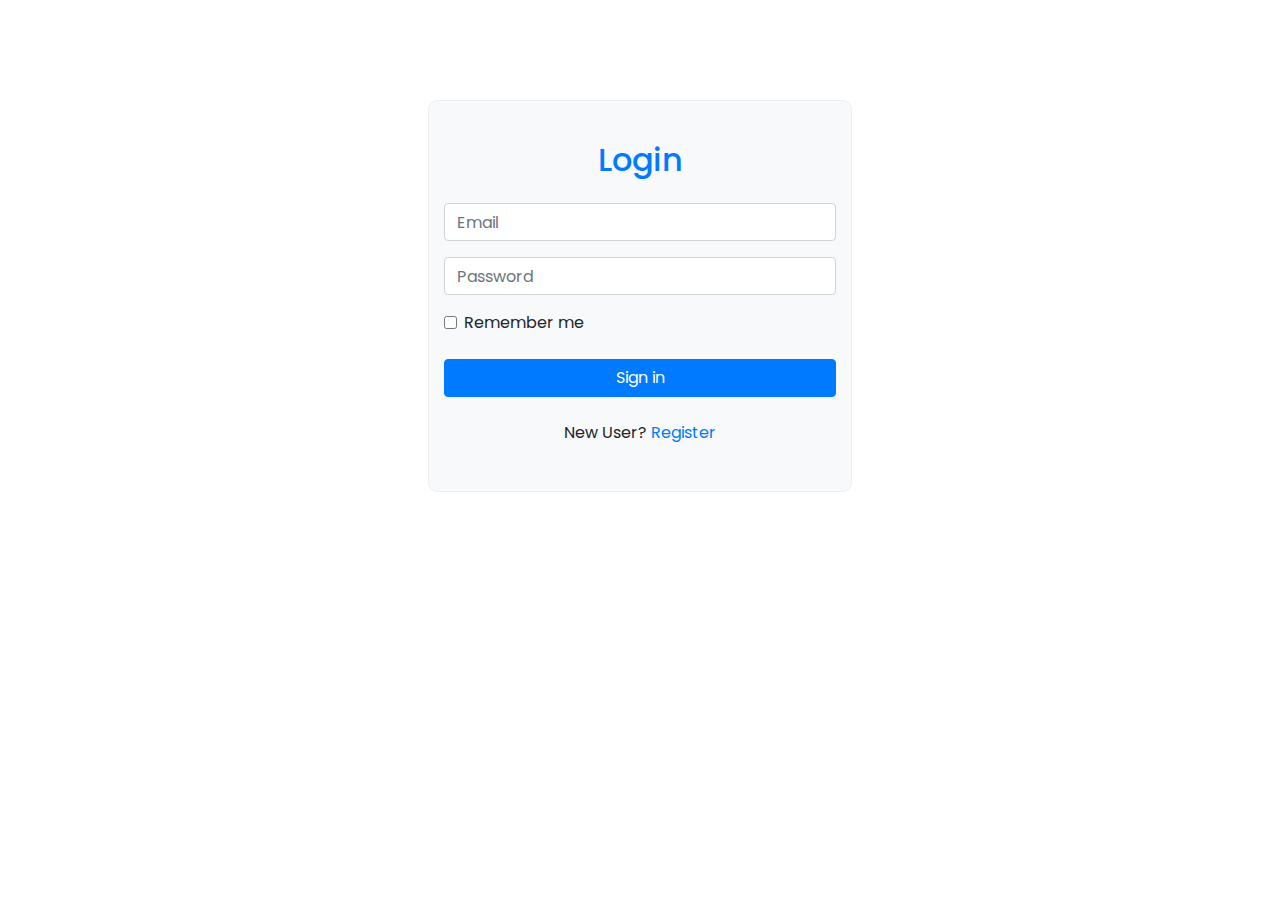
<file: index.html>
<!-- Pills navs -->
<!DOCTYPE html>
<html lang="en">

<head>
    <!-- Primary Meta Tags -->
    <title>Covid19-info</title>
    <meta name="title" content="Covid19-info">
    <meta name="description" content="This is a simple covid info panel">

    <!-- Open Graph / Facebook -->
    <meta property="og:type" content="website">
    <meta property="og:url" content="https://covid19-panel-tarique.netlify.app/">
    <meta property="og:title" content="Covid19-info">
    <meta property="og:description" content="This is a simple covid info panel">
    <meta property="og:image"
        content="https://i.postimg.cc/0Q0B7WVy/bigstock-Hand-Holds-Red-Banner-Warning-348148501-5ebf0b01cab07.png">

    <!-- Twitter -->
    <meta property="twitter:card" content="summary_large_image">
    <meta property="twitter:url" content="https://covid19-panel-tarique.netlify.app/">
    <meta property="twitter:title" content="Covid19-info">
    <meta property="twitter:description" content="This is a simple covid info panel">
    <meta property="twitter:image"
        content="https://i.postimg.cc/0Q0B7WVy/bigstock-Hand-Holds-Red-Banner-Warning-348148501-5ebf0b01cab07.png">

    <meta charset="utf-8">

    <meta name="viewport" content="width=device-width, initial-scale=1">
    <link rel="stylesheet" href="https://maxcdn.bootstrapcdn.com/bootstrap/4.5.2/css/bootstrap.min.css">
    <script src="https://ajax.googleapis.com/ajax/libs/jquery/3.5.1/jquery.min.js"></script>
    <script src="https://cdnjs.cloudflare.com/ajax/libs/popper.js/1.16.0/umd/popper.min.js"></script>
    <script src="https://maxcdn.bootstrapcdn.com/bootstrap/4.5.2/js/bootstrap.min.js"></script>

    <link rel="stylesheet" href="https://stackpath.bootstrapcdn.com/font-awesome/4.7.0/css/font-awesome.min.css"
        integrity="sha384-wvfXpqpZZVQGK6TAh5PVlGOfQNHSoD2xbE+QkPxCAFlNEevoEH3Sl0sibVcOQVnN" crossorigin="anonymous">

    <!-- Poppins Font  -->
    <link rel="preconnect" href="https://fonts.gstatic.com">
    <link href="https://fonts.googleapis.com/css2?family=Poppins:wght@100;200;300;400;500;600;700&display=swap"
        rel="stylesheet">
    <!-- CSS FILES -->
    <link rel="stylesheet" href="./css/login.css">
    <link rel="stylesheet" href="./css/global.css">
</head>

<body>
    <div class="main_section">
        <div class="col-12">
            <div class="row justify-content-center">
                <div class="col login_container bg-light">
                    <h2 class="text-center text-primary mb-4">Login</h2>
                    <form class="login__form">
                        <!-- Email input -->
                        <div class="form-group">
                            <input type="email" id="userEmail" class="form-control" placeholder="Email" />
                        </div>

                        <!-- Password input -->
                        <div class="form-group">
                            <input type="password" id="userPass" class="form-control" placeholder="Password" />
                        </div>

                        <small id="login_msg" class="text-success pb-2">
                        </small>

                        <!-- Remember me  -->
                        <div class="from-group form-check">
                            <input class="form-check-input" type="checkbox" value="" id="form2Example3" check />
                            <label class="form-check-label" for="form2Example3"> Remember me </label>
                        </div>

                        <!-- Submit button -->
                        <button type="submit" class="btn btn-primary btn-block my-4">Sign in</button>

                        <!-- Register buttons -->
                        <div class="text-center">
                            <p>New User? <a href="./signup.html">Register</a></p>
                        </div>
                    </form>
                </div>


            </div>
        </div>

    </div>
    <script src="./JS/login.js"></script>
</body>

</html>
</file>
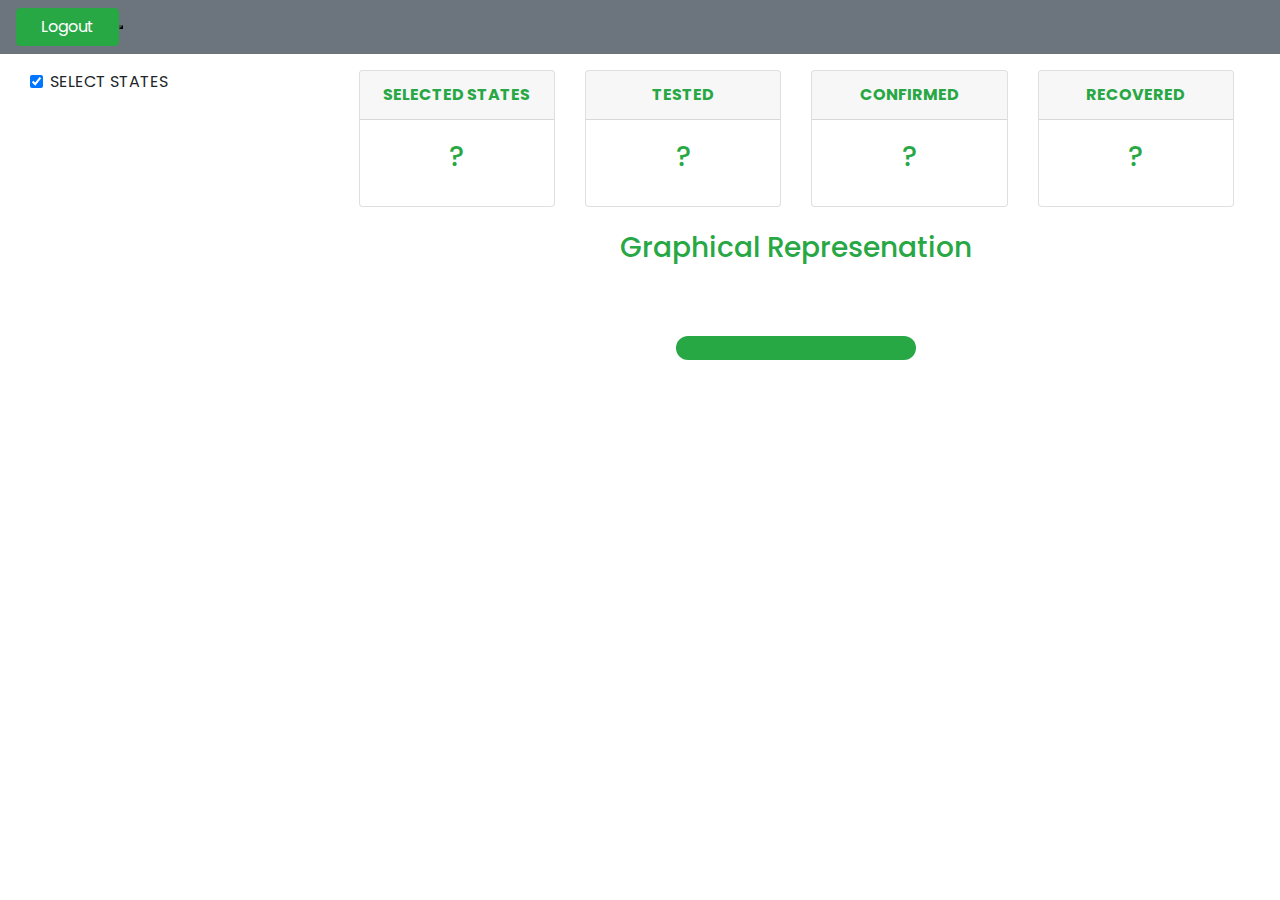
<file: corona_portal.html>
<!DOCTYPE html>
<html lang="en">

<head>
    <title>covid-portal</title>
    <meta charset="utf-8">
    <meta name="viewport" content="width=device-width, initial-scale=1">
    <link rel="stylesheet" href="https://maxcdn.bootstrapcdn.com/bootstrap/4.5.2/css/bootstrap.min.css">
    <script src="https://ajax.googleapis.com/ajax/libs/jquery/3.5.1/jquery.min.js"></script>
    <script src="https://cdnjs.cloudflare.com/ajax/libs/popper.js/1.16.0/umd/popper.min.js"></script>
    <script src="https://maxcdn.bootstrapcdn.com/bootstrap/4.5.2/js/bootstrap.min.js"></script>


    <!-- poppins Font -->
    <link rel="preconnect" href="https://fonts.gstatic.com">
    <link href="https://fonts.googleapis.com/css2?family=Poppins:wght@100;200;300;400;500;600;700&display=swap"
        rel="stylesheet">
    <!-- CSS FILES -->
    <link rel="stylesheet" href="./css/login.css">
    <link rel="stylesheet" href="./css/global.css">
</head>

<body>
    <nav class="navbar navbar-expand-lg navbar-light badge-secondary sticky-top">
        <button type="button" onclick="window.location.href = 'index.html'"
            class="btn btn-success log__out  px-4">Logout
            <button>
    </nav>
    <div class="container-fluid">
        <div class="col-12">
            <div class="row">
                <div class="col-3">
                    <div class="right_sidebar pt-3">
                        <form>
                            <div class="from-group form-check">
                                <input class="form-check-input" type="checkbox" value="" checked />
                                <label class="form-check-label"> SELECT STATES </label>
                            </div>
                            <!-- //all state checkbox section -->
                            <div class="all_state_section p-4">

                            </div>
                        </form>

                    </div>

                </div>

                <div class="col-9 p-3">
                    <div class="col-12">
                        <div class="row row-cols-1 row-cols-md-2 row-cols-lg-4">
                            <div class="col">
                                <div class="card mb-2">
                                    <div class="card-header text-success font-weight-bold text-center">SELECTED
                                        STATES
                                    </div>
                                    <div class="card-body text-success">
                                        <h3 class="card-title text-center" id="selected_state_count">?
                                        </h3>
                                    </div>
                                </div>
                            </div>
                            <div class="col">
                                <div class="card mb-2">
                                    <div class="card-header text-success font-weight-bold text-center">TESTED
                                    </div>
                                    <div class="card-body text-success">
                                        <h3 class="card-title text-center" id="Tested_case_count">?
                                        </h3>
                                    </div>
                                </div>
                            </div>
                            <div class="col">
                                <div class="card mb-2">
                                    <div class="card-header text-success font-weight-bold text-center">
                                        CONFIRMED
                                    </div>
                                    <div class="card-body text-success">
                                        <h3 class="card-title text-center" id="confirm_case_count">?
                                        </h3>
                                    </div>
                                </div>
                            </div>
                            <div class="col">
                                <div class="card mb-2">
                                    <div class="card-header text-success font-weight-bold text-center">
                                        RECOVERED
                                    </div>
                                    <div class="card-body text-success">
                                        <h3 class="card-title text-center" id="recover_case_count">?
                                        </h3>
                                    </div>
                                </div>
                            </div>
                        </div>

                    </div>
                    <div class="col-12">
                        <div class="graph_heading p-3 text-success">
                            <h3 class="text-center">
                                Graphical Represenation
                            </h3>
                        </div>
                        <div class="row justify-content-center pt-5">

                            <div class="state__wise__graph">
                                <div class="progress bg-success">
                                    <div class="progress-done" data-done="100%">
                                    
                                    </div>
                                
                                </div>

                            </div>

                        </div>

                    </div>
                </div>

            </div>
        </div>

    </div>
    <script src="./JS/corona_portal.js"></script>
</body>

</html>
</file>
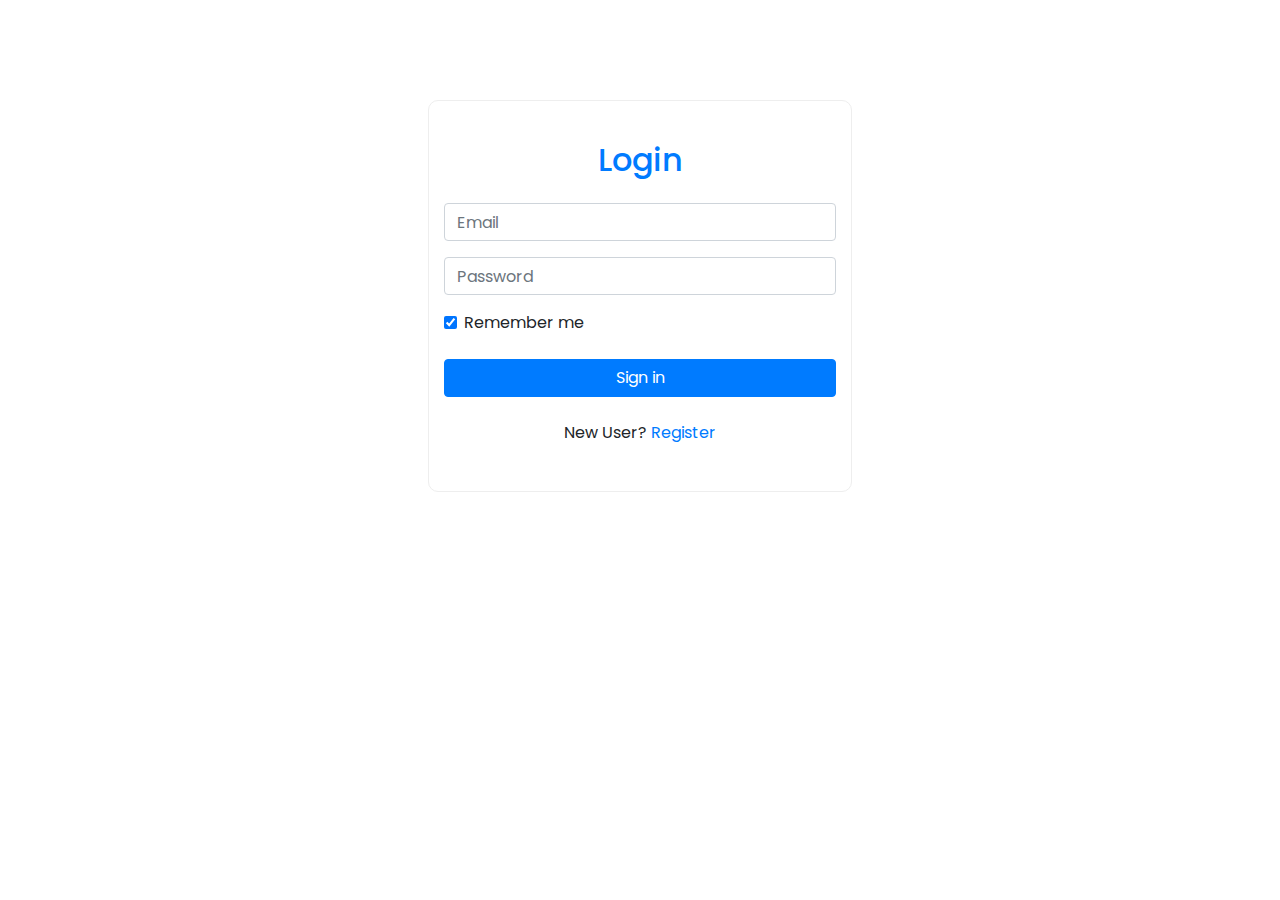
<file: login.html>
<!-- Pills navs -->
<!DOCTYPE html>
<html lang="en">

<head>
    <title>login-page</title>
    <meta charset="utf-8">
    <meta name="viewport" content="width=device-width, initial-scale=1">
    <link rel="stylesheet" href="https://maxcdn.bootstrapcdn.com/bootstrap/4.5.2/css/bootstrap.min.css">
    <script src="https://ajax.googleapis.com/ajax/libs/jquery/3.5.1/jquery.min.js"></script>
    <script src="https://cdnjs.cloudflare.com/ajax/libs/popper.js/1.16.0/umd/popper.min.js"></script>
    <script src="https://maxcdn.bootstrapcdn.com/bootstrap/4.5.2/js/bootstrap.min.js"></script>

    <link rel="stylesheet" href="https://stackpath.bootstrapcdn.com/font-awesome/4.7.0/css/font-awesome.min.css"
        integrity="sha384-wvfXpqpZZVQGK6TAh5PVlGOfQNHSoD2xbE+QkPxCAFlNEevoEH3Sl0sibVcOQVnN" crossorigin="anonymous">

    <!-- Poppins Font  -->
    <link rel="preconnect" href="https://fonts.gstatic.com">
    <link href="https://fonts.googleapis.com/css2?family=Poppins:wght@100;200;300;400;500;600;700&display=swap"
        rel="stylesheet">
    <!-- CSS FILES -->
    <link rel="stylesheet" href="./css/login.css">
    <link rel="stylesheet" href="./css/global.css">
</head>

<body>
    <section class="main_section">
        <div class="container">
            <div class="col-12">
                <div class="row justify-content-center">
                    <div class="col login_container">
                        <h2 class="text-center text-primary mb-4">Login</h2>
                        <form class="login__form">
                            <!-- Email input -->
                            <div class="form-group">
                                <input type="email" id="userEmail" class="form-control" placeholder="Email" />
                            </div>

                            <!-- Password input -->
                            <div class="form-group">
                                <input type="password" id="userPass" class="form-control" placeholder="Password" />
                            </div>

                            <small id="login_msg" class="text-success pb-2">
                            </small>

                            <!-- Remember me  -->
                            <div class="from-group form-check">
                                <input class="form-check-input" type="checkbox" value="" id="form2Example3" checked />
                                <label class="form-check-label" for="form2Example3"> Remember me </label>
                            </div>

                            <!-- Submit button -->
                            <button type="submit" class="btn btn-primary btn-block my-4">Sign in</button>

                            <!-- Register buttons -->
                            <div class="text-center">
                                <p>New User? <a href="./signup.html">Register</a></p>
                            </div>
                        </form>
                    </div>


                </div>


            </div>
        </div>

    </section>
    <script src="./JS/login.js"></script>
</body>

</html>
</file>
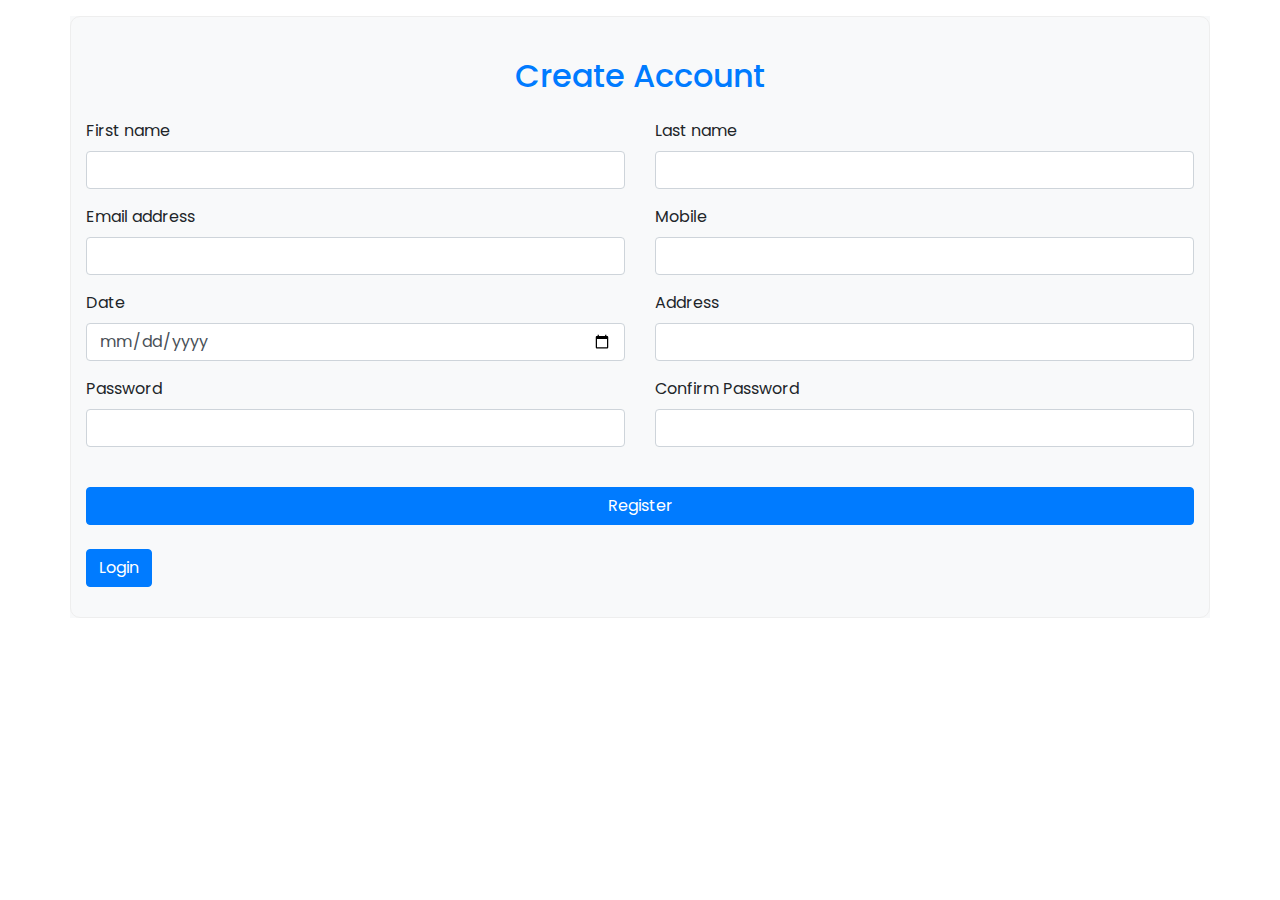
<file: signup.html>
<!DOCTYPE html>
<html lang="en">

<head>
    <meta charset="UTF-8">
    <meta http-equiv="X-UA-Compatible" content="IE=edge">
    <meta name="viewport" content="width=device-width, initial-scale=1.0">
    <link rel="stylesheet" href="https://maxcdn.bootstrapcdn.com/bootstrap/4.5.2/css/bootstrap.min.css">
    <script src="https://ajax.googleapis.com/ajax/libs/jquery/3.5.1/jquery.min.js"></script>
    <script src="https://cdnjs.cloudflare.com/ajax/libs/popper.js/1.16.0/umd/popper.min.js"></script>
    <script src="https://maxcdn.bootstrapcdn.com/bootstrap/4.5.2/js/bootstrap.min.js"></script>
    <!-- Poppins Font  -->
    <link rel="preconnect" href="https://fonts.gstatic.com">
    <link href="https://fonts.googleapis.com/css2?family=Poppins:wght@100;200;300;400;500;600;700&display=swap"
        rel="stylesheet">
    <!-- CSS -->
    <link rel="stylesheet" href="./css//signup.css">
    <link rel="stylesheet" href="./css/global.css">
    <title>Signup-page</title>
</head>

<body>
    <div class="p-3">
        <div class="container bg-light">
            <div class="row justify-content-center">
                <div class="col-12 signup_container">
                    <h2 class="text-center text-primary mb-4">Create Account</h2>
                    <form>
                        <div class="row row-cols-1 row-cols-lg-2  row-cols-md-1 mb-4">
                            <div class="col">
                                <!--  first names -->
                                <div class="form-group">
                                    <label class="form-label" for="userFirstName">First name</label>
                                    <input type="text" id="userFirstName" class="form-control" autocomplete="off"
                                        required>
                                    <small id="error_msg" class="invalid-feedback">
                                        your first name must be 3-20 characters long, should not start number.
                                    </small>

                                </div>
                            </div>
                            <div class="col">
                                <!--  Last names -->

                                <div class="form-group">
                                    <label class="form-label" for="userLastName">Last name</label>
                                    <input type="text" id="userLastName" class="form-control" autocomplete="off"
                                        required>
                                    <small id="error_msg" class="invalid-feedback">
                                        your last name must be 3-20 characters long, should not start number.
                                    </small>

                                </div>
                            </div>
                            <div class="col">
                                <!-- Email input -->
                                <div class="form-group">
                                    <label class="form-label" for="userEmail">Email address</label>
                                    <input type="email" id="userEmail" class="form-control" autocomplete="off" required>
                                    <small id="error_msg" class="invalid-feedback ">
                                        you entered invalid email.
                                    </small>
                                </div>
                            </div>
                            <div class="col">
                                <!-- Mobile Number -->
                                <div class="form-group">
                                    <label class="form-label" for="phone">Mobile</label>
                                    <input type="number" id="mobileNumber" class="form-control" name="mobile"
                                        autocomplete="off" required>
                                    <small id="error_msg" class="invalid-feedback text-capitalize text-danger">
                                        Mobile Number Must be 10 digit.
                                    </small>
                                </div>
                            </div>

                            <div class="col">
                                <!-- Date Input -->
                                <div class="form-group">
                                    <label class="form-label" for="userBirthDate">Date</label>
                                    <input type="date" id="userBirthDate" class="form-control" name="birthday"
                                        autocomplete="off" required>
                                    <small id="error_msg" class="invalid-feedback text-capitalize text-danger">
                                        Age Must be 18 or greater than 18.
                                    </small>
                                </div>
                            </div>
                            <div class="col">
                                <!-- Address -->
                                <div class="form-group">
                                    <label class="form-label" for="address">Address</label>
                                    <input type="text" id="address" class="form-control" name="address"
                                        autocomplete="off" required>
                                    <small id="error_msg" class="invalid-feedback text-capitalize text-danger">
                                        Adress con't be empty.
                                    </small>
                                </div>
                            </div>

                            <div class="col">
                                <div class="form-group">
                                    <label class="form-label" for="userPass">Password</label>
                                    <input type="password" id="userPass" class="form-control" autocomplete="off"
                                        required>
                                    <small id="error_msg" class="invalid-feedback">
                                        Your password must be 8-25 characters long, contain letters and numbers, and
                                        must not contain spaces, special characters, or emoji.
                                    </small>
                                </div>
                            </div>
                            <div class="col">
                                <div class="form-group">
                                    <label class="form-label" for="userConfirmPass">Confirm Password</label>
                                    <input type="password" id="userConfirmPass" class="form-control" autocomplete="off"
                                        required>
                                    <small id="error_msg" class="invalid-feedback pass-match">
                                        Your password must be 8-25 characters long, contain letters and numbers, and
                                        must not contain spaces, special characters, or emoji.
                                    </small>
                                </div>
                            </div>
                        </div>

                        <!-- Submit button -->
                        <button type="submit" class="btn btn-primary btn-block mb-4">Register</button>

                    </form>
                    <!-- Login button -->
                    <button type="submit" class="btn btn-primary"
                        onclick="window.location.href='./index.html'">Login</button>
                </div>


            </div>
        </div>


    </div>
    <script src="./JS/register_validater.js"></script>
</body>

</html>
</file>
<file: css/login.css>
.login_container{
    border: 1px solid #eeeeee;
    padding: 40px 15px 30px 15px;
    max-width: 26.5rem;
    border-radius: 10px;
   
}
</file>
<file: css/global.css>
*{
    padding: 0;
    margin: 0;
    font-family: 'Poppins', sans-serif;
}
body{
    width: 100vw;
    min-height: 100vh;
}

.main_section{
 
    padding: 100px 18px 64px 18px;
}

.progress {
	background-color: #d8d8d8;
	border-radius: 20px;
	height: 1.5rem;
	width: 15rem;
}

.progress-done {
	background: linear-gradient(to left, #F2709C, #FF9472);
	box-shadow: 0 3px 3px -5px #F2709C, 0 2px 5px #F2709C;
	border-radius: 20px;
	height: 100%;
	width: 0%;
	opacity: 0;
	transition: 1s ease 0.3s;
}

@media only screen and (max-width: 400px) {
    *{
        font-size: 4vw;
    }

  }
</file>
<file: css/signup.css>
.signup_container{
    border: 1px solid #eeeeee;
    padding: 40px 15px 30px 15px;
    border-radius: 10px;
   
}
</file>
